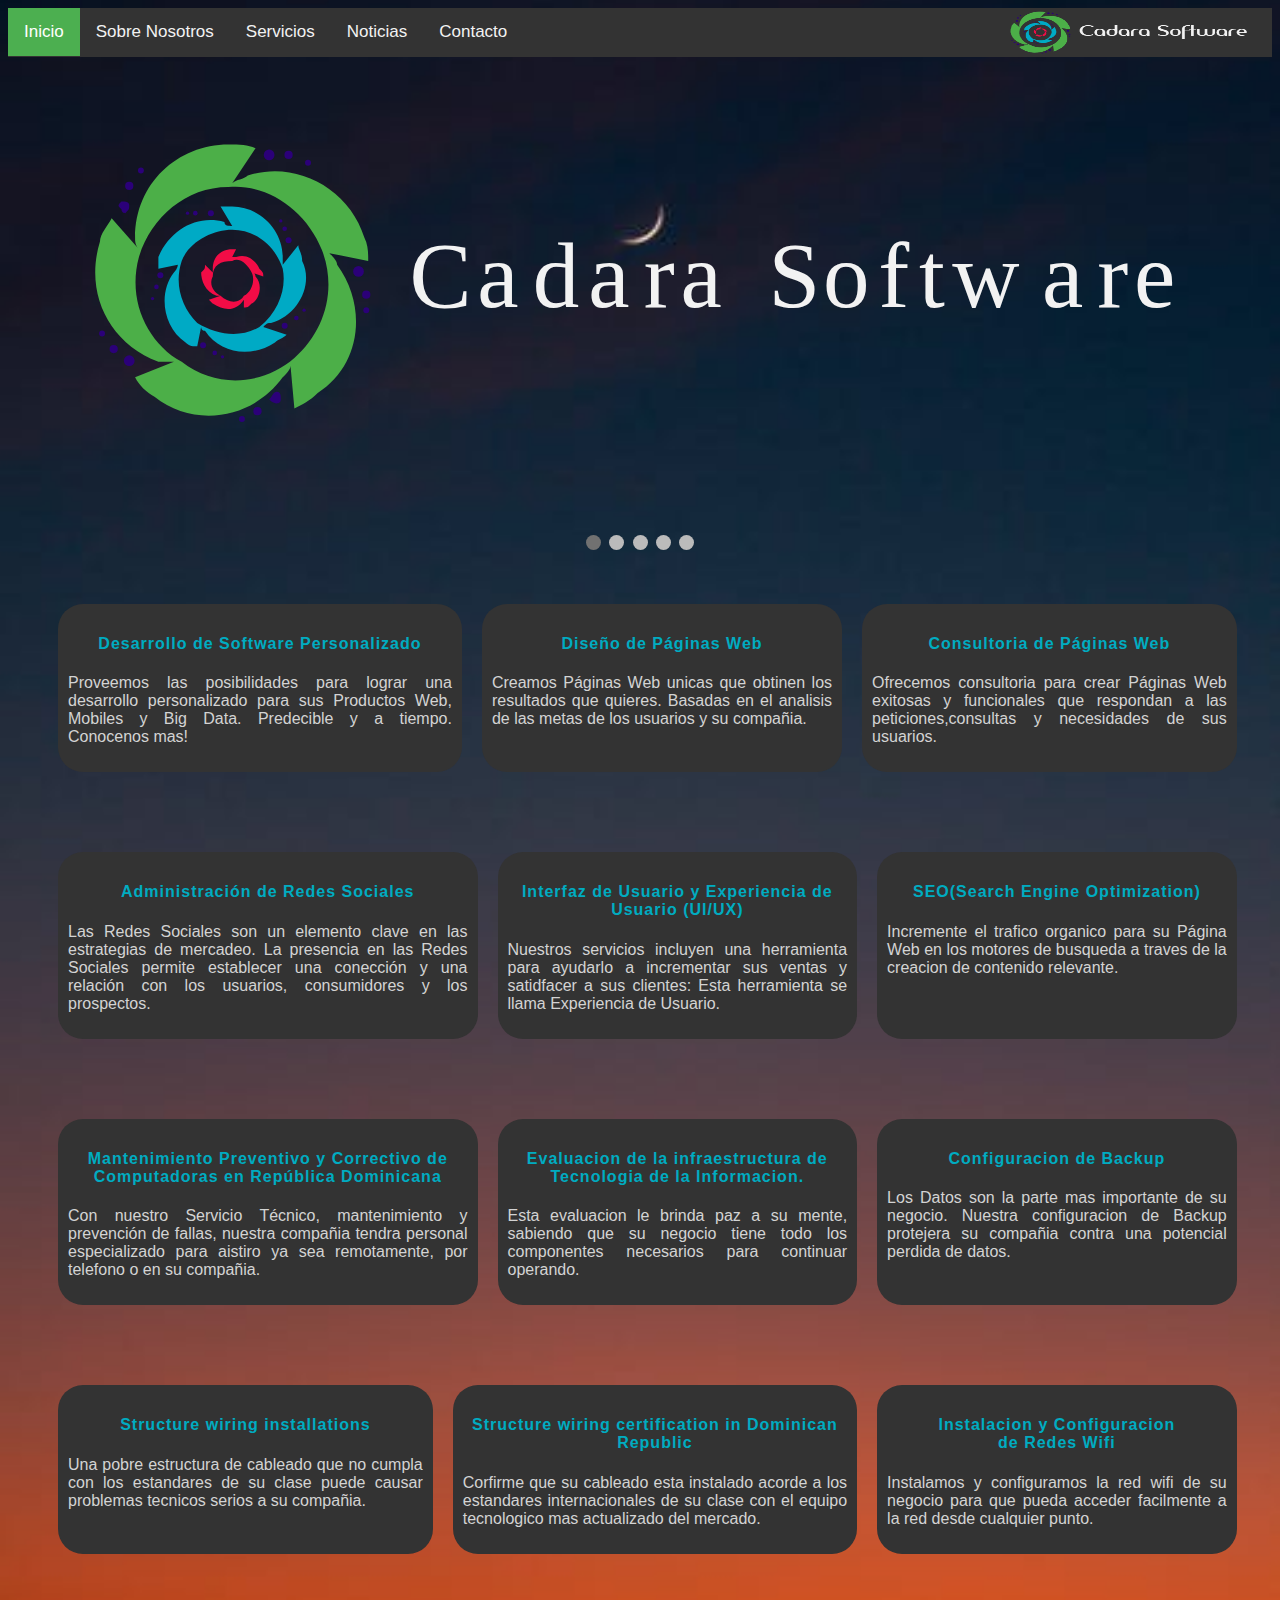
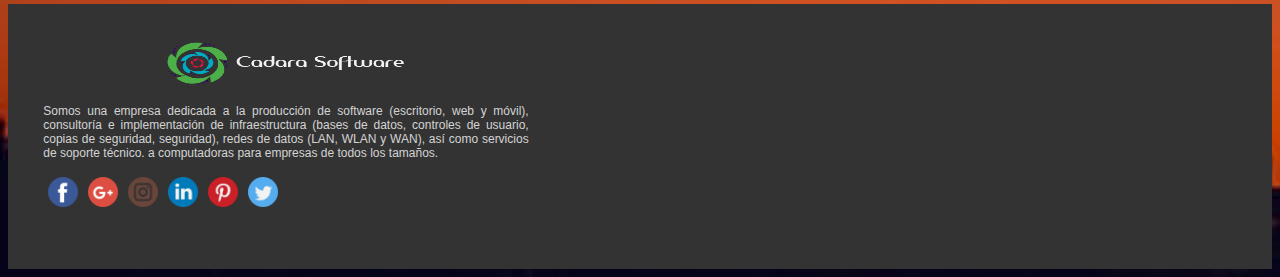
<file: index.html>
<!DOCTYPE html>
<html lang="en">
<head>
    <meta charset="UTF-8">
    <meta name="viewport" content="width=device-width, initial-scale=1.0">
    <meta http-equiv="X-UA-Compatible" content="ie=edge">
    <link rel="stylesheet" href="recursos/estilos.css">
    <script src="recursos/funciones.js"></script>
    <title>Inicio</title>
</head>
<body>

    <div class="navegacion-superior">
        <a href="index.html" class="activo">Inicio</a>
        <a href="nosotros.html">Sobre Nosotros</a>
        <a href="servicios.html">Servicios</a>
        <a href="noticias.html">Noticias</a>
        <a href="contacto.html">Contacto</a>
        <img id="logo-nav" src="recursos/imagenes/logo.png" alt="">
        </ul>
    </div>

    <!-- Slideshow container -->
    <div class="slideshow-container">

        <div class="mySlides fade">
            <img src="recursos/imagenes/logo.svg" style="width:100%">
        </div>
        
        <div class="mySlides fade">
            <img src="recursos/imagenes/banner2.jpeg" style="width:100%">
        </div>
        
        <div class="mySlides fade">
            <img src="recursos/imagenes/banner3.jpeg" style="width:100%">
        </div>

        <div class="mySlides fade">
            <img src="recursos/imagenes/banner4.jpeg" style="width:100%">
        </div>

        <div class="mySlides fade">
            <img src="recursos/imagenes/banner5.jpeg" style="width:100%">
        </div>
    
    </div>
    <br>
    
    <div style="text-align:center">
        <span class="dot"></span> 
        <span class="dot"></span> 
        <span class="dot"></span>
        <span class="dot"></span> 
        <span class="dot"></span>  
    </div>

    <script>
       showSlides();
    </script>


    <div class="contenido">
        <div>
            <h4>Desarrollo de Software Personalizado</h4>
            <p>Proveemos las posibilidades para lograr una desarrollo personalizado para sus
                Productos Web, Mobiles y Big Data. Predecible y a tiempo. Conocenos mas! </p>
        </div>
        <div>
            <h4>Diseño de Páginas Web</h4>
            <p>
                Creamos Páginas Web unicas que obtinen los resultados que quieres. Basadas en el 
                analisis de las metas de los usuarios y su compañia.
            </p>
        </div>
        <div>
            <h4>Consultoria de Páginas Web</h4>
            <p>
                Ofrecemos consultoria para crear Páginas Web exitosas y funcionales que respondan
                a las peticiones,consultas y necesidades de sus usuarios.
            </p>
        </div> 
    </div>

    <div class="contenido">
            <div>
                <h4>Administración de Redes Sociales</h4>
                <p>
                    Las Redes Sociales son un elemento clave en las estrategias de mercadeo.
                    La presencia en las Redes Sociales permite establecer una conección y una 
                    relación con los usuarios, consumidores y los prospectos.
                </p>
            </div>
            <div>
                <h4>Interfaz de Usuario y Experiencia de Usuario (UI/UX)</h4>
                <p>
                    Nuestros servicios incluyen una herramienta para ayudarlo a incrementar
                    sus ventas y satidfacer a sus clientes: Esta herramienta se llama Experiencia
                    de Usuario.
                </p>
            </div>
            <div>
                <h4>SEO(Search Engine Optimization)</h4>
                <p>
                    Incremente el trafico organico para su Página Web en los motores de busqueda
                    a traves de la creacion de contenido relevante.
                </p>
            </div> 
        </div>

        <div class="contenido">
            <div>
                <h4>Mantenimiento Preventivo y Correctivo de Computadoras en República Dominicana</h4>
                <p>
                    Con nuestro Servicio Técnico, mantenimiento y prevención de fallas, nuestra compañia
                    tendra personal especializado para aistiro ya sea remotamente, por telefono o en su compañia.
                </p>
            </div>
            <div>
                <h4>Evaluacion de la infraestructura de Tecnologia de la Informacion.</h4>
                <p>
                    Esta evaluacion le brinda paz a su mente, sabiendo que su negocio tiene todo los
                    componentes necesarios para continuar operando.
                </p>
            </div>
            <div>
                <h4>Configuracion de Backup</h4>
                <p>
                    Los Datos son la parte mas importante de su negocio. Nuestra configuracion de Backup
                    protejera su compañia contra una potencial perdida de datos.
                </p>
            </div> 
        </div>

        <div class="contenido">
            <div>
                <h4>Structure wiring installations</h4>
                <p>
                    Una pobre estructura de cableado que no cumpla con los estandares de su clase
                    puede causar problemas tecnicos serios a su compañia.
                </p>
            </div>
            <div>
                <h4>Structure wiring certification in Dominican Republic</h4>
                <p>
                    Corfirme que su cableado esta instalado acorde a los estandares internacionales
                    de su clase con el equipo tecnologico mas actualizado del mercado.
                </p>
            </div>
            <div>
                <h4>Instalacion y Configuracion <br> de Redes Wifi</h4>
                <p>
                    Instalamos y configuramos la red wifi de su negocio para que 
                    pueda acceder facilmente a la red desde cualquier punto.
                </p>
            </div> 
        </div>


    <div class="footer">
        <div class="informacion-footer">
            <a href="index.html"><img id="logo" src="recursos/imagenes/logo.png" alt=""></a>
            <p>
                Somos una empresa dedicada a la producción de software (escritorio, web y móvil), 
                consultoría e implementación de infraestructura (bases de datos, controles de usuario, 
                copias de seguridad, seguridad), redes de datos (LAN, WLAN y WAN), así como servicios 
                de soporte técnico. a computadoras para empresas de todos los tamaños.
            </p>
            <div class="iconos-flexibles">    
                <a href="https://www.facebook.com"><img src="recursos/imagenes/facebook.png"></a>
                <a href="https://mail.google.com"><img src="recursos/imagenes/google-plus.png" alt=""></a>
                <a href="https://www.instagram.com"><img src="recursos/imagenes/instagram.png" alt=""></a>
                <a href="https://www.linkedin.com"><img src="recursos/imagenes/linkedin.png" alt=""></a>
                <a href="https://www.pinteres.com"><img src="recursos/imagenes/pinterest.png" alt=""></a>
                <a href="https://www.twitter.com"><img src="recursos/imagenes/gorjeo.png" alt=""></a>
            </div>
        </div>
        <div class="mapa-footer">
                <iframe id="mapa-contacto" src="https://www.google.com/maps/embed?pb=!1m14!1m12!1m3!1d15137.464586369762!2d-69.65720315!3d18.4670669!2m3!1f0!2f0!3f0!3m2!1i1024!2i768!4f13.1!5e0!3m2!1sen!2sdo!4v1569340101742!5m2!1sen!2sdo" frameborder="0" style="border:0;" allowfullscreen=""></iframe>
        </div>
    </div>
            
</body>
</html>
</file>
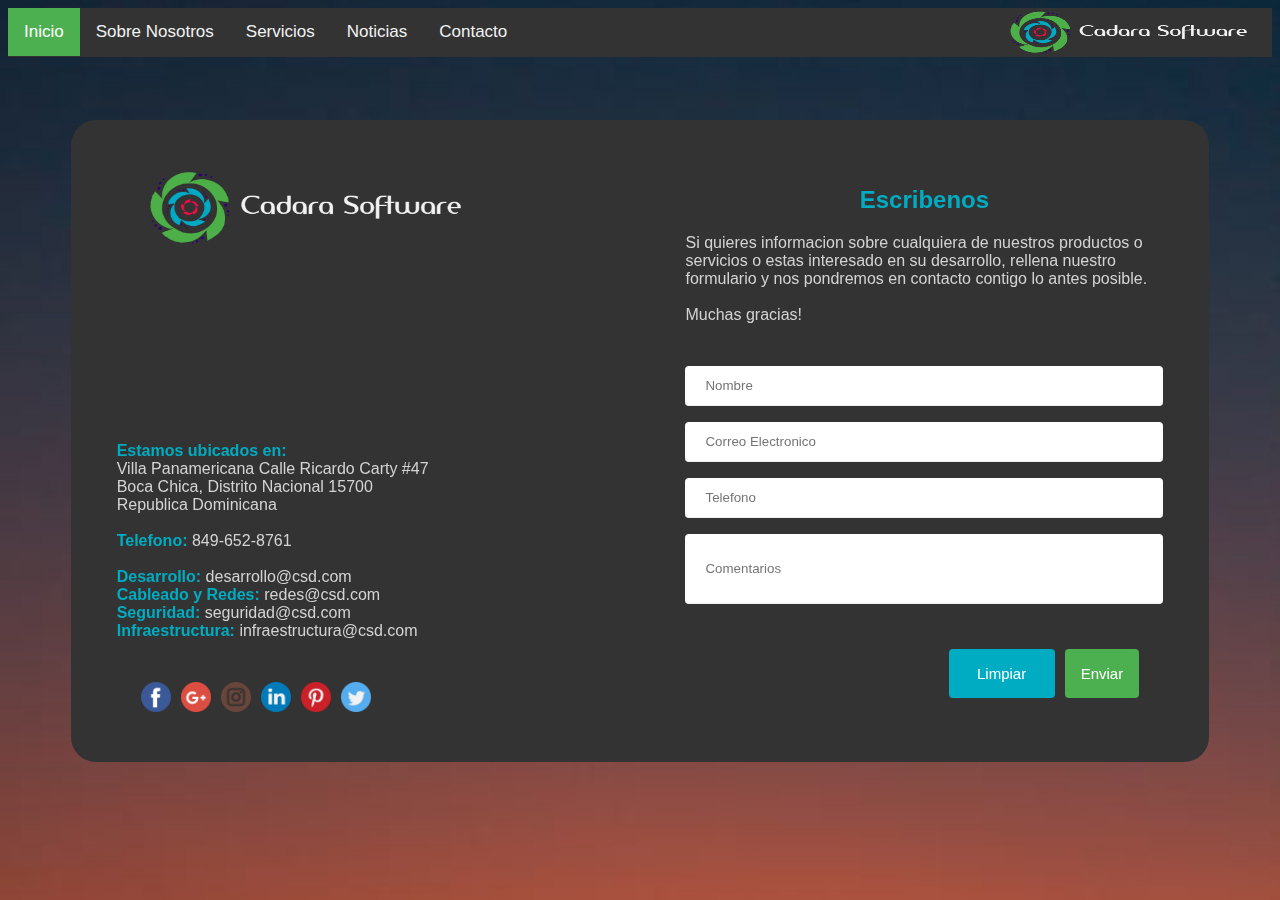
<file: contacto.html>
<!DOCTYPE html>
<html lang="en">
<head>
    <meta charset="UTF-8">
    <meta name="viewport" content="width=device-width, initial-scale=1.0">
    <meta http-equiv="X-UA-Compatible" content="ie=edge">
    <link rel="stylesheet" href="recursos/estilos.css">
    <script src="recursos/funciones.js"></script>
    <title>Inicio</title>
</head>
<body>

    <div class="navegacion-superior">
        <a href="index.html" class="activo">Inicio</a>
        <a href="nosotros.html">Sobre Nosotros</a>
        <a href="servicios.html">Servicios</a>
        <a href="noticias.html">Noticias</a>
        <a href="contacto.html">Contacto</a>
        <img id="logo-nav" src="recursos/imagenes/logo.png" alt="">
        </ul>
    </div>



    <div class="informacion-contacto">

        <div class="informacion">
                <a href="index.html"><img id="logo-informacion" src="recursos/imagenes/logo.png" alt=""></a><br><br>
            <iframe id="mapa-contacto" src="https://www.google.com/maps/embed?pb=!1m14!1m12!1m3!1d15137.464586369762!2d-69.65720315!3d18.4670669!2m3!1f0!2f0!3f0!3m2!1i1024!2i768!4f13.1!5e0!3m2!1sen!2sdo!4v1569340101742!5m2!1sen!2sdo" frameborder="0" style="border:0;" allowfullscreen=""></iframe>
            <p>
                <b>Estamos ubicados en:</b><br> 
                Villa Panamericana Calle Ricardo Carty #47 <br>
                Boca Chica, Distrito Nacional 15700 <br>
                Republica Dominicana
                <br><br>
                <b>Telefono:</b> 849-652-8761 <br>
                <br>
                <b>Desarrollo:</b> desarrollo@csd.com <br>
                <b>Cableado y Redes:</b> redes@csd.com <br>
                <b>Seguridad:</b> seguridad@csd.com <br>
                <b>Infraestructura:</b> infraestructura@csd.com <br>
                <br>
            </p>

            <div class="iconos-flexibles">    
                <a href="https://www.facebook.com"><img src="recursos/imagenes/facebook.png"></a>
                <a href="https://mail.google.com"><img src="recursos/imagenes/google-plus.png" alt=""></a>
                <a href="https://www.instagram.com"><img src="recursos/imagenes/instagram.png" alt=""></a>
                <a href="https://www.linkedin.com"><img src="recursos/imagenes/linkedin.png" alt=""></a>
                <a href="https://www.pinteres.com"><img src="recursos/imagenes/pinterest.png" alt=""></a>
                <a href="https://www.twitter.com"><img src="recursos/imagenes/gorjeo.png" alt=""></a>
            </div>

        </div>

        <div class="formulario-contacto">
            
            <h2>Escribenos</h2>
                <p>
                    Si quieres informacion sobre cualquiera de nuestros productos
                    o servicios o estas interesado en su desarrollo, rellena nuestro
                    formulario y nos pondremos en contacto contigo lo antes posible.
                    <br><br>
                    Muchas gracias! <br>
                    <br>

                </p>


                <form action="" onsubmit="return validarFormulario()">

                <input type="text" placeholder="Nombre" required><br>
                <input type="email" placeholder="Correo Electronico">
                <input type="text" placeholder="Telefono"><br>
                <input id="cometarios" type="text" placeholder="Comentarios">

                <br><br>

                <div class="botones">
                    <input type="reset" value="Limpiar">
                    <input type="submit" value="Enviar">
                </div>

                

            </form>
            
        </div>

    </div>

    


    
            
</body>
</html>
</file>
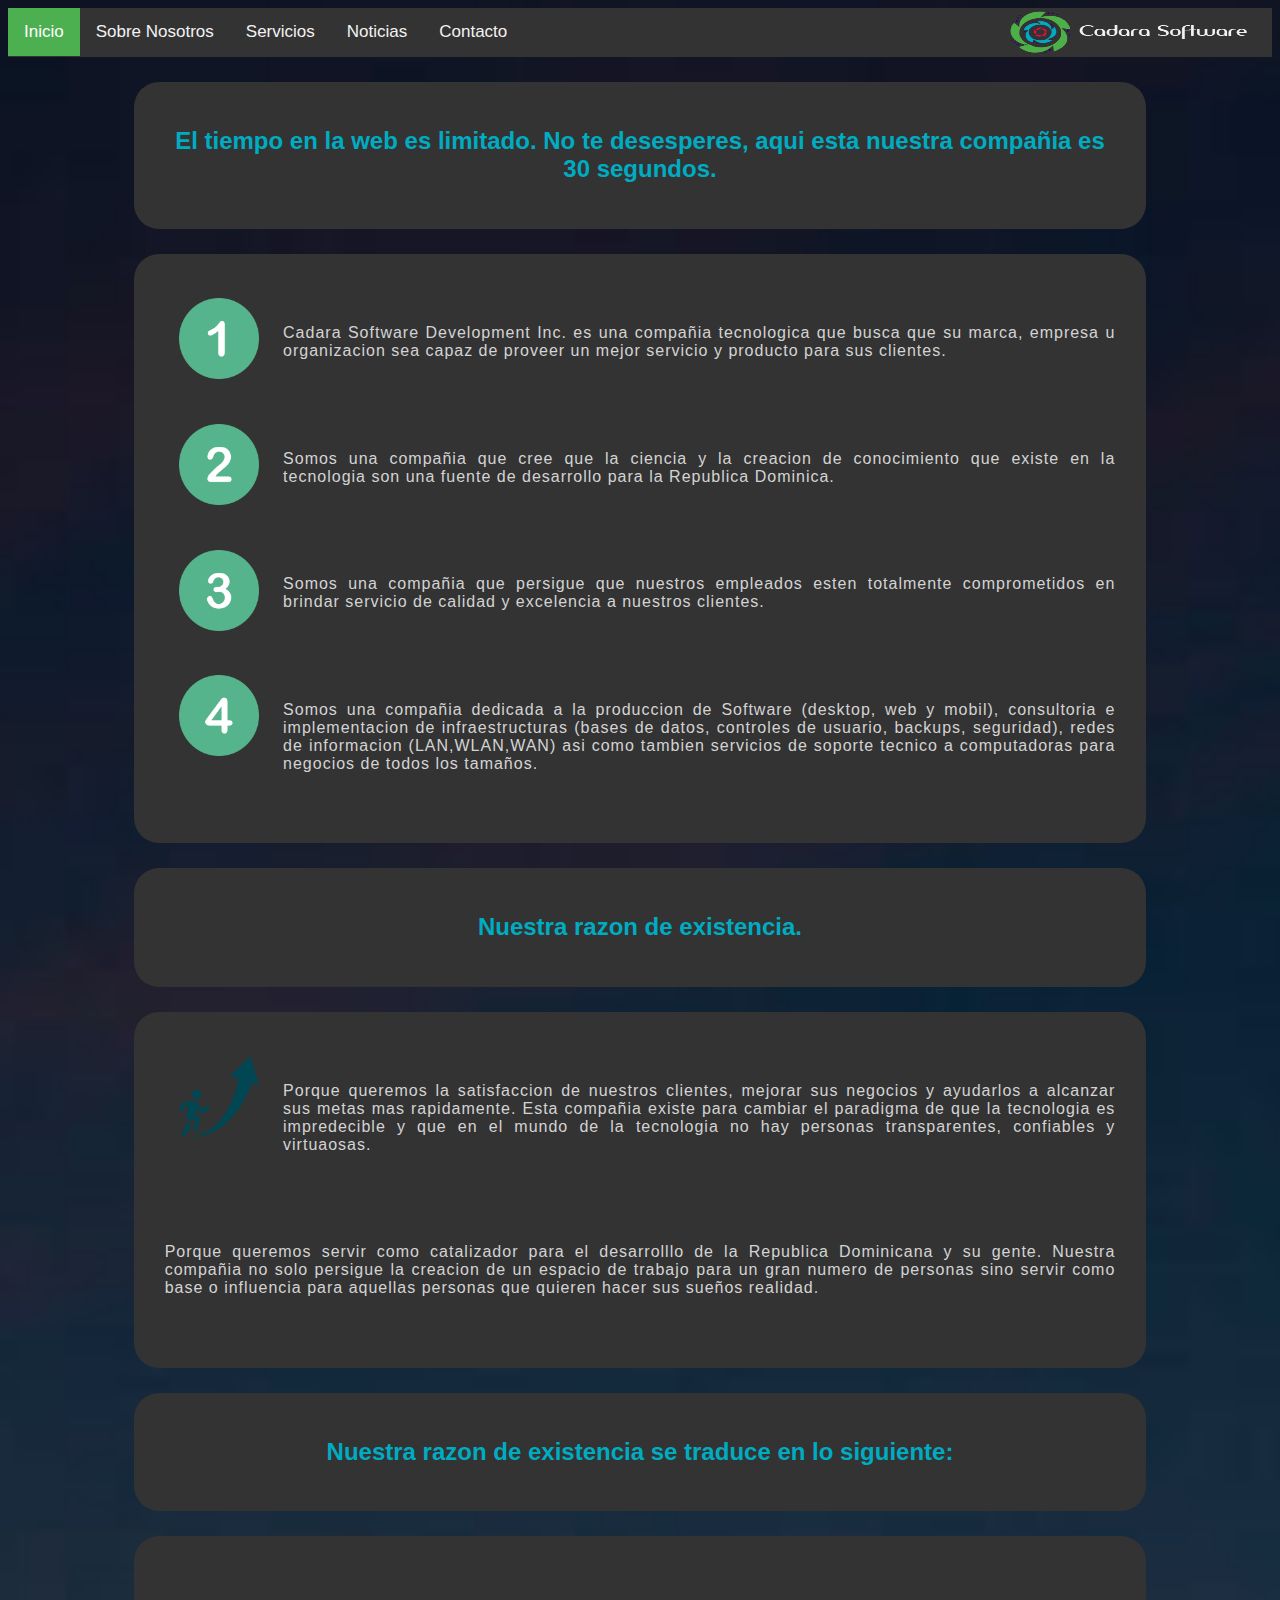
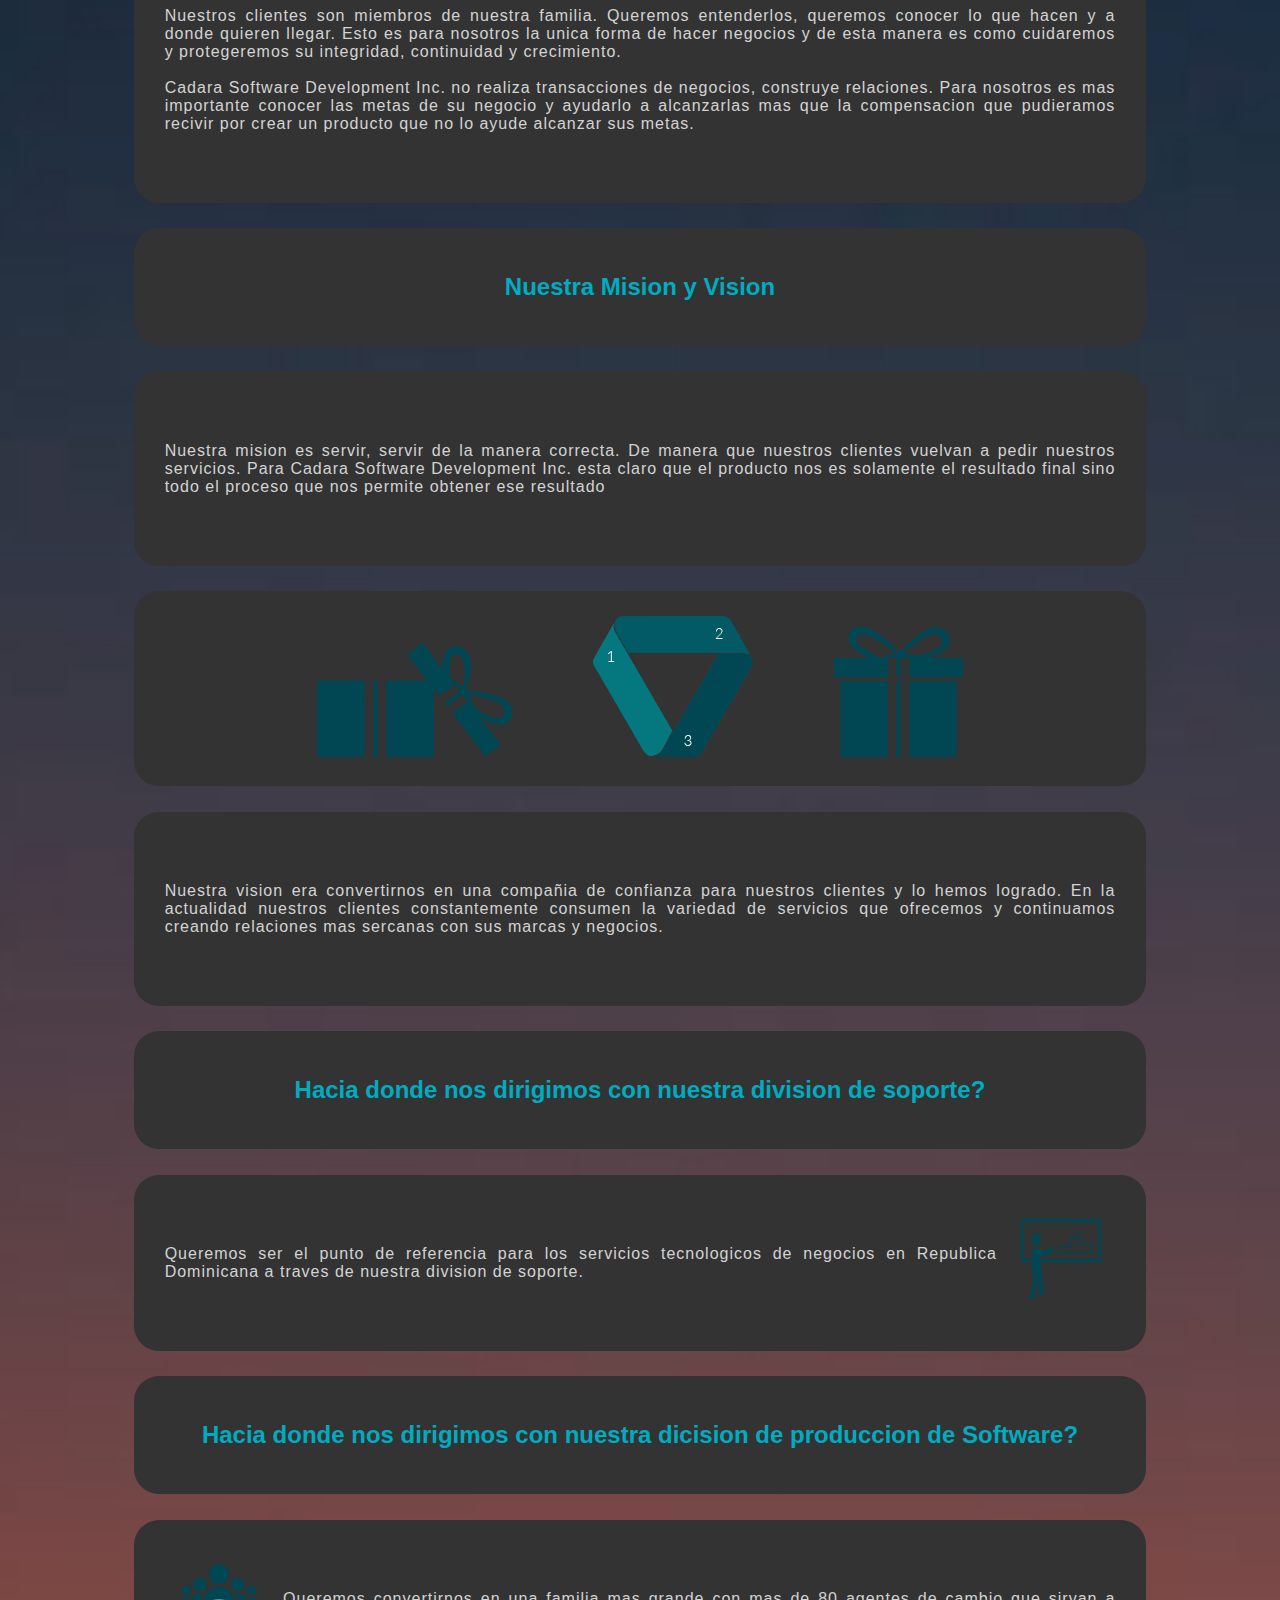
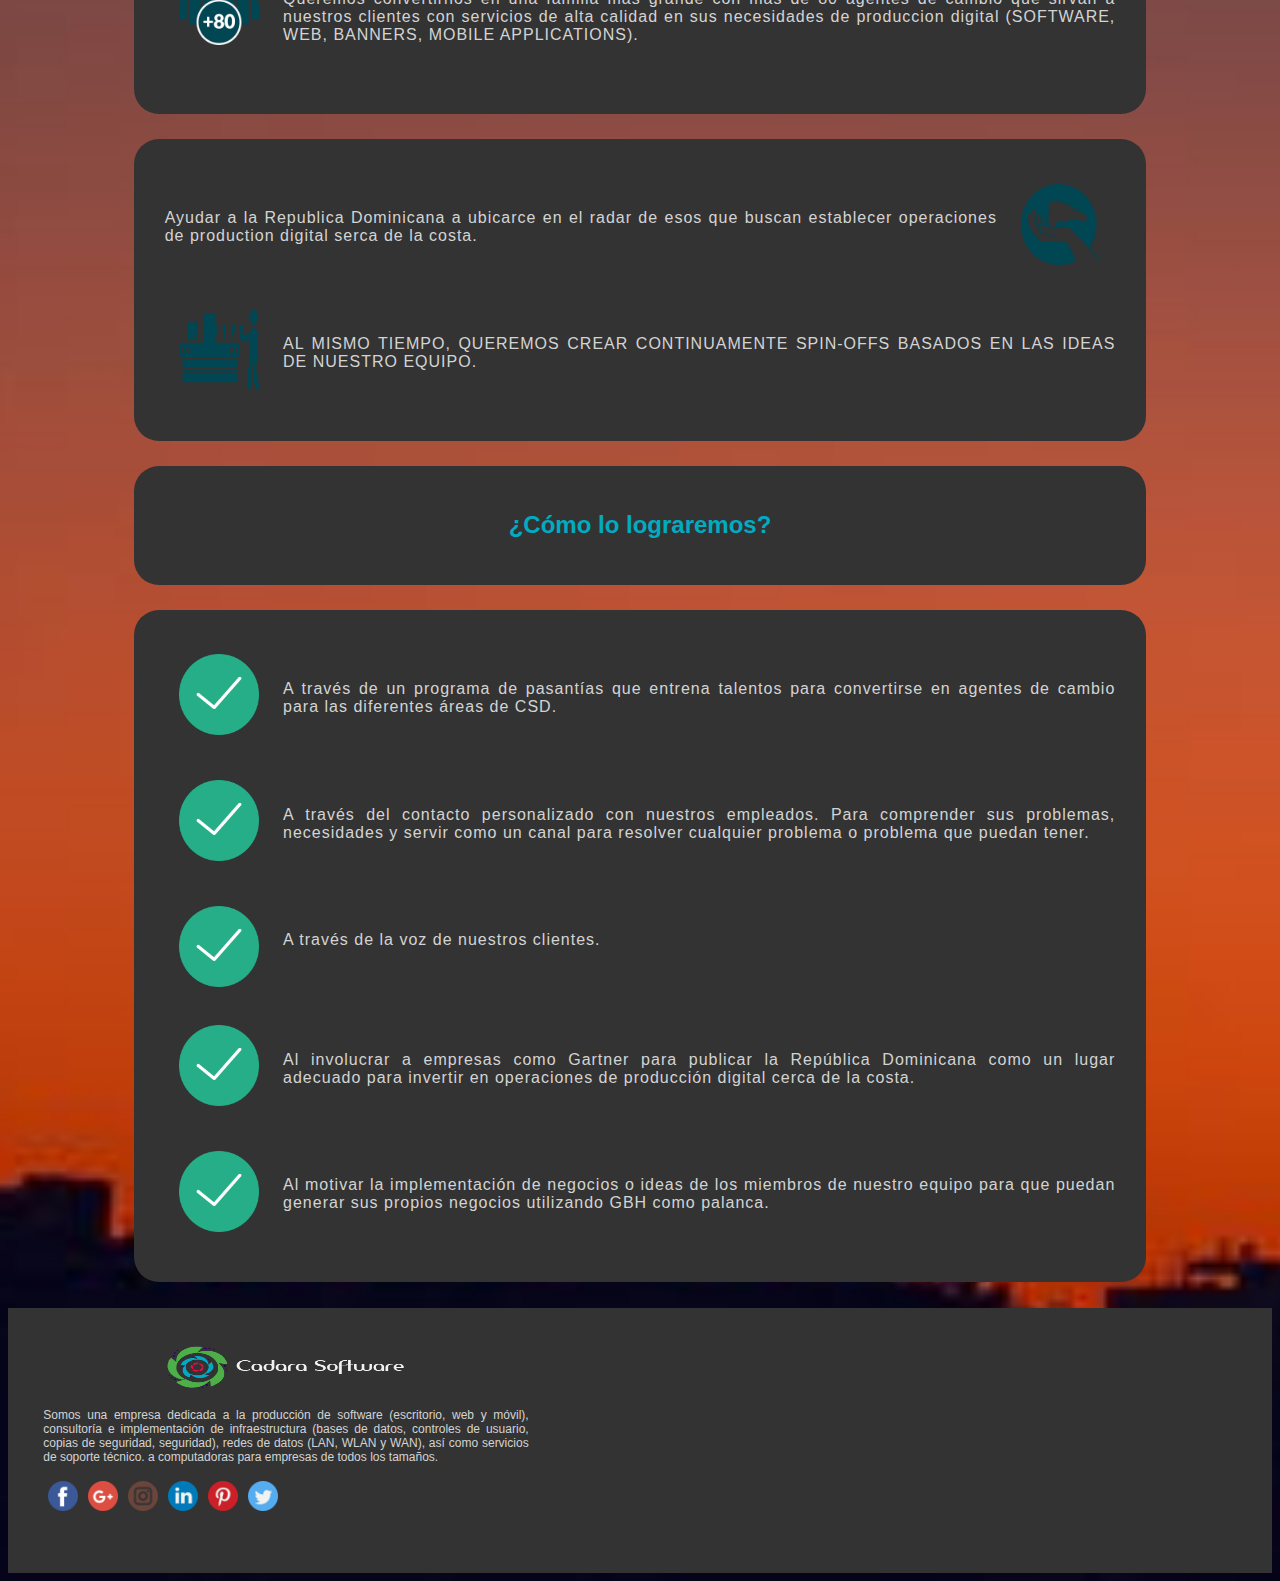
<file: nosotros.html>
<!DOCTYPE html>
<html lang="en">
<head>
    <meta charset="UTF-8">
    <meta name="viewport" content="width=device-width, initial-scale=1.0">
    <meta http-equiv="X-UA-Compatible" content="ie=edge">
    <link rel="stylesheet" href="recursos/estilos.css">
    <script src="recursos/funciones.js"></script>
    <title>Inicio</title>
</head>
<body>

    <div class="navegacion-superior">
        <a href="index.html" class="activo">Inicio</a>
        <a href="nosotros.html">Sobre Nosotros</a>
        <a href="servicios.html">Servicios</a>
        <a href="noticias.html">Noticias</a>
        <a href="contacto.html">Contacto</a>
        <img id="logo-nav" src="recursos/imagenes/logo.png" alt="">
        </ul>
    </div>
    




    <div class="informacion-nosotros">

        <h2>
            El tiempo en la web es limitado. No te desesperes,
            aqui esta nuestra compañia es 30 segundos.
        </h2>

    </div>

    <div class="informacion-nosotros">

        <div>
            <img src="recursos/imagenes/uno.png" alt="">
            <p>
                Cadara Software Development Inc. es una compañia tecnologica que busca
                que su marca, empresa u organizacion sea capaz de proveer un mejor servicio y
                producto para sus clientes.
            </p>
        </div>  

        <div>
            <img src="recursos/imagenes/dos.png" alt="">
            <p>
                Somos una compañia que cree que la ciencia y la creacion de conocimiento
                que existe en la tecnologia son una fuente de desarrollo para la Republica Dominica.
            </p>
        </div>

        <div>
            <img src="recursos/imagenes/tres.png" alt="">
            <p>
                Somos una compañia que persigue que nuestros empleados esten totalmente
                comprometidos en brindar servicio de calidad y excelencia a nuestros clientes.
            </p>
        </div>


        <div>
            <img src="recursos/imagenes/cuatro.png" alt="">
            <p>
                Somos una compañia dedicada a la produccion de Software (desktop, web y mobil),
                consultoria e implementacion de infraestructuras (bases de datos, controles de usuario,
                backups, seguridad), redes de informacion (LAN,WLAN,WAN) asi como tambien servicios de
                soporte tecnico a computadoras para negocios de todos los tamaños.
            </p>
        </div>

    </div>

    <div class="informacion-nosotros">
        <h2>Nuestra razon de existencia.</h2>
    </div>

    <div class="informacion-nosotros">

        <div>
            <img src="recursos/imagenes/hombre_subiendo.png" alt="">
            <p>
                Porque queremos la satisfaccion de nuestros clientes, mejorar sus negocios y
                ayudarlos a alcanzar sus metas mas rapidamente. Esta compañia existe para cambiar
                el paradigma de que la tecnologia es impredecible y que en el mundo de la tecnologia
                no hay personas transparentes, confiables y virtuaosas.
            </p>
        </div>

        <div>
            <p>
                Porque queremos servir como catalizador para el desarrolllo de la Republica Dominicana
                y su gente. Nuestra compañia no solo persigue la creacion de un espacio de trabajo para
                un gran numero de personas sino servir como base o influencia para aquellas personas que
                quieren hacer sus sueños realidad.
            </p>
        </div>

    </div>

    <div class="informacion-nosotros">

        <h2>Nuestra razon de existencia se traduce en lo siguiente:</h2>

    </div>

    <div class="informacion-nosotros">

        <div>
            <p>
                Nuestros clientes son miembros de nuestra familia. Queremos entenderlos,
                queremos conocer lo que hacen y a donde quieren llegar. Esto es para nosotros
                la unica forma de hacer negocios y de esta manera es como cuidaremos y protegeremos
                su integridad, continuidad y crecimiento.

                <br><br>

                Cadara Software Development Inc. no realiza transacciones de negocios,
                construye relaciones. Para nosotros es mas importante conocer las metas de su negocio
                y ayudarlo a alcanzarlas mas que la compensacion que pudieramos recivir por crear
                un producto que no lo ayude alcanzar sus metas.
            </p>
        </div>

    </div>

    <div class="informacion-nosotros">
        <h2>Nuestra Mision y Vision</h2>
    </div>

    <div class="informacion-nosotros">

        <div>

            <p>
                Nuestra mision es servir, servir de la manera correcta. De manera que nuestros clientes
                vuelvan a pedir nuestros servicios. Para Cadara Software Development Inc. esta claro que
                el producto nos es solamente el resultado final sino todo el proceso que nos permite
                obtener ese resultado
            </p>

        </div>

    </div>

    <div class="imagenes-flexibles">
        <img src="recursos/imagenes/product.png" alt=""> 
        <img src="recursos/imagenes/process.png" alt=""> 
        <img src="recursos/imagenes/product2.png" alt="">
    </div>

    <div class="informacion-nosotros">
        <div>
            <p>
                Nuestra vision era convertirnos en una compañia de confianza para nuestros clientes
                y lo hemos logrado. En la actualidad nuestros clientes constantemente consumen la variedad
                de servicios que ofrecemos y continuamos creando relaciones mas sercanas con sus marcas y negocios.
            </p>
        </div>
    </div>

    <div class="informacion-nosotros">
        <h2>Hacia donde nos dirigimos con nuestra division de soporte?</h2>
    </div>

    <div class="informacion-nosotros">
        <div>
            <p>
                Queremos ser el punto de referencia para los servicios tecnologicos de negocios
                en Republica Dominicana a traves de nuestra division de soporte.
            </p>
            <img src="recursos/imagenes/hombre_pizarra.png" alt="">
        </div>
    </div>

    <div class="informacion-nosotros">
        <h2>Hacia donde nos dirigimos con nuestra dicision de produccion de Software?</h2>
    </div>

    <div class="informacion-nosotros">
        <div>
            <img src="recursos/imagenes/gente_80.png" alt="">
            <p>
                Queremos convertirnos en una familia mas grande con mas de 80 agentes de cambio
                que sirvan a nuestros clientes con servicios de alta calidad en sus necesidades
                de produccion digital (SOFTWARE, WEB, BANNERS, MOBILE APPLICATIONS). 
            </p>
        </div>
    </div>

    <div class="informacion-nosotros">
        <div>
            <p>
                Ayudar a la Republica Dominicana a ubicarce en el radar de esos que buscan
                establecer operaciones de production digital serca de la costa.
            </p>
            <img src="recursos/imagenes/mapa_rd_mano.png" alt="">
        </div>
        <div>
            <img src="recursos/imagenes/mesa_ideas.png" alt="">
            <p>
                AL MISMO TIEMPO, QUEREMOS CREAR CONTINUAMENTE SPIN-OFFS BASADOS ​​EN LAS IDEAS DE NUESTRO EQUIPO.
            </p>
        </div>
    </div>

    <div class="informacion-nosotros">
        <h2>¿Cómo lo lograremos?</h2>
    </div>

    <div class="informacion-nosotros">

        <div>
            <img src="recursos/imagenes/success.png" alt="">
            <p>
                A través de un programa de pasantías que entrena talentos para convertirse en agentes de cambio para las diferentes áreas de CSD.
            </p>
        </div>
        <div>
                <img src="recursos/imagenes/success.png" alt="">
            <p>
                A través del contacto personalizado con nuestros empleados. Para comprender sus problemas, necesidades y servir como un canal para resolver cualquier problema o problema que puedan tener.
            </p>
        </div>
        <div>
            <img src="recursos/imagenes/success.png" alt="">
            <p>
                A través de la voz de nuestros clientes.
            </p>
        </div>
        <div>
                <img src="recursos/imagenes/success.png" alt="">
            <p>
                Al involucrar a empresas como Gartner para publicar la República Dominicana como un lugar 
                adecuado para invertir en operaciones de producción digital cerca de la costa.
            </p>
        </div>
        <div>
                <img src="recursos/imagenes/success.png" alt="">
            <p>
                Al motivar la implementación de negocios o ideas de los miembros de nuestro equipo 
                para que puedan generar sus propios negocios utilizando GBH como palanca.
            </p>
        </div>
        

    </div>
    
    <div class="footer">
        <div class="informacion-footer">
            <a href="index.html"><img id="logo" src="recursos/imagenes/logo.png" alt=""></a>
            <p>
                Somos una empresa dedicada a la producción de software (escritorio, web y móvil), 
                consultoría e implementación de infraestructura (bases de datos, controles de usuario, 
                copias de seguridad, seguridad), redes de datos (LAN, WLAN y WAN), así como servicios 
                de soporte técnico. a computadoras para empresas de todos los tamaños.
            </p>
            <div class="iconos-flexibles">    
                <a href="https://www.facebook.com"><img src="recursos/imagenes/facebook.png"></a>
                <a href="https://mail.google.com"><img src="recursos/imagenes/google-plus.png" alt=""></a>
                <a href="https://www.instagram.com"><img src="recursos/imagenes/instagram.png" alt=""></a>
                <a href="https://www.linkedin.com"><img src="recursos/imagenes/linkedin.png" alt=""></a>
                <a href="https://www.pinteres.com"><img src="recursos/imagenes/pinterest.png" alt=""></a>
                <a href="https://www.twitter.com"><img src="recursos/imagenes/gorjeo.png" alt=""></a>
            </div>
        </div>
        <div class="mapa-footer">
                <iframe id="mapa-contacto" src="https://www.google.com/maps/embed?pb=!1m14!1m12!1m3!1d15137.464586369762!2d-69.65720315!3d18.4670669!2m3!1f0!2f0!3f0!3m2!1i1024!2i768!4f13.1!5e0!3m2!1sen!2sdo!4v1569340101742!5m2!1sen!2sdo" frameborder="0" style="border:0;" allowfullscreen=""></iframe>
        </div>
    </div>
    
            
</body>
</html>
</file>
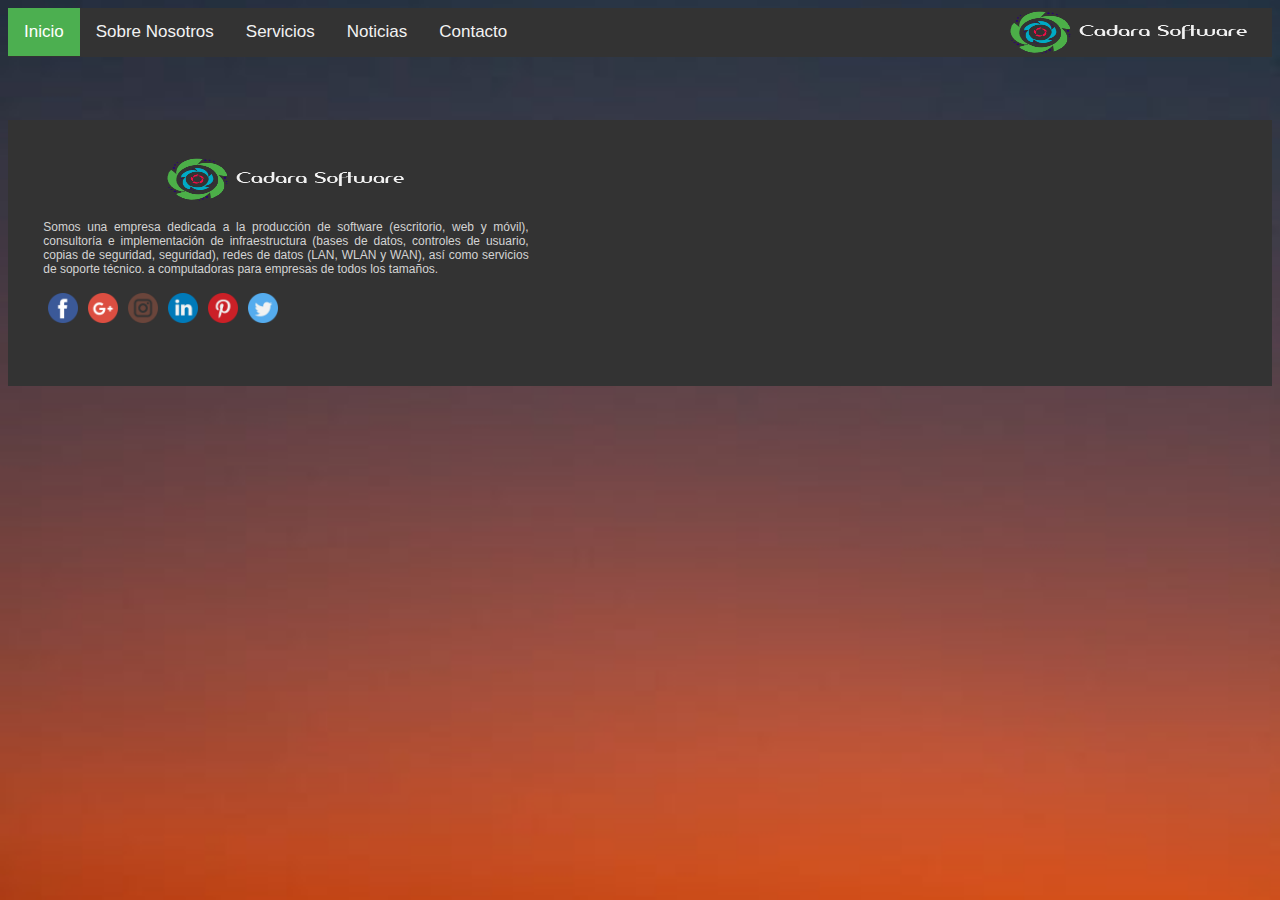
<file: noticias.html>
<!DOCTYPE html>
<html lang="en">
<head>
    <meta charset="UTF-8">
    <meta name="viewport" content="width=device-width, initial-scale=1.0">
    <meta http-equiv="X-UA-Compatible" content="ie=edge">
    <link rel="stylesheet" href="recursos/estilos.css">
    <script src="recursos/funciones.js"></script>
    <title>Inicio</title>
</head>
<body>

    <div class="navegacion-superior">
        <a href="index.html" class="activo">Inicio</a>
        <a href="nosotros.html">Sobre Nosotros</a>
        <a href="servicios.html">Servicios</a>
        <a href="noticias.html">Noticias</a>
        <a href="contacto.html">Contacto</a>
        <img id="logo-nav" src="recursos/imagenes/logo.png" alt="">
        </ul>
    </div>

    
    <!-- start feedwind code --> 
    <div class="feed-noticias">
        <script type="text/javascript" src="https://feed.mikle.com/js/fw-loader.js" data-fw-param="117138/"></script> 
    </div>
    
    <!-- end feedwind code -->

    <div class="footer">
        <div class="informacion-footer">
            <a href="index.html"><img id="logo" src="recursos/imagenes/logo.png" alt=""></a>
            <p>
                Somos una empresa dedicada a la producción de software (escritorio, web y móvil), 
                consultoría e implementación de infraestructura (bases de datos, controles de usuario, 
                copias de seguridad, seguridad), redes de datos (LAN, WLAN y WAN), así como servicios 
                de soporte técnico. a computadoras para empresas de todos los tamaños.
            </p>
            <div class="iconos-flexibles">    
                <a href="https://www.facebook.com"><img src="recursos/imagenes/facebook.png"></a>
                <a href="https://mail.google.com"><img src="recursos/imagenes/google-plus.png" alt=""></a>
                <a href="https://www.instagram.com"><img src="recursos/imagenes/instagram.png" alt=""></a>
                <a href="https://www.linkedin.com"><img src="recursos/imagenes/linkedin.png" alt=""></a>
                <a href="https://www.pinteres.com"><img src="recursos/imagenes/pinterest.png" alt=""></a>
                <a href="https://www.twitter.com"><img src="recursos/imagenes/gorjeo.png" alt=""></a>
            </div>
        </div>
        <div class="mapa-footer">
                <iframe id="mapa-contacto" src="https://www.google.com/maps/embed?pb=!1m14!1m12!1m3!1d15137.464586369762!2d-69.65720315!3d18.4670669!2m3!1f0!2f0!3f0!3m2!1i1024!2i768!4f13.1!5e0!3m2!1sen!2sdo!4v1569340101742!5m2!1sen!2sdo" frameborder="0" style="border:0;" allowfullscreen=""></iframe>
        </div>
    </div>
            
</body>
</html>
</file>
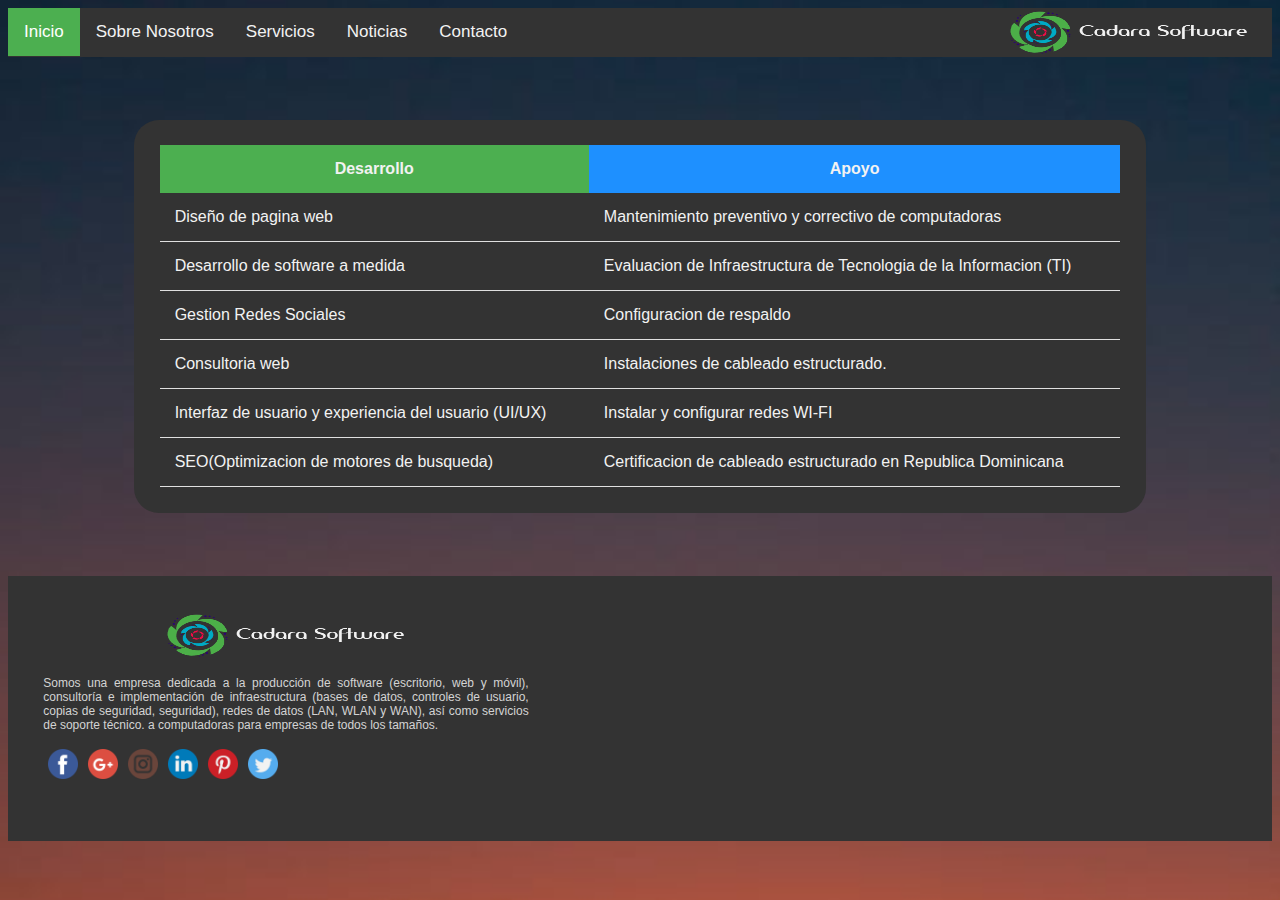
<file: servicios.html>
<!DOCTYPE html>
<html lang="en">
<head>
    <meta charset="UTF-8">
    <meta name="viewport" content="width=device-width, initial-scale=1.0">
    <meta http-equiv="X-UA-Compatible" content="ie=edge">
    <link rel="stylesheet" href="recursos/estilos.css">
    <script src="recursos/funciones.js"></script>
    <title>Inicio</title>
</head>
<body>

    
    <div class="navegacion-superior">
        <a href="index.html" class="activo">Inicio</a>
        <a href="nosotros.html">Sobre Nosotros</a>
        <a href="servicios.html">Servicios</a>
        <a href="noticias.html">Noticias</a>
        <a href="contacto.html">Contacto</a>
        <img id="logo-nav" src="recursos/imagenes/logo.png" alt="">
        </ul>
    </div>

<div class="informacion-servicios">

    <table>

        <tr>
            <th id="th1">Desarrollo</th>
            <th id="th2">Apoyo</th>
        </tr>
        <tr>
            <td>Diseño de pagina web</td>
            <td>Mantenimiento preventivo y correctivo de computadoras</td>
        </tr>
        <tr>
            <td>Desarrollo de software a medida</td>
            <td>Evaluacion de Infraestructura de Tecnologia de la Informacion (TI)</td>
        </tr>
        <tr>
            <td>Gestion Redes Sociales</td>
            <td>Configuracion de respaldo</td>
        </tr>
        <tr>
            <td>Consultoria web</td>
            <td>Instalaciones de cableado estructurado.</td>
        </tr>
        <tr>
            <td>Interfaz de usuario y experiencia del usuario (UI/UX)</td>
            <td>Instalar y configurar redes WI-FI</td>
        </tr>
        <tr>
            <td>SEO(Optimizacion de motores de busqueda)</td>
            <td>Certificacion de cableado estructurado en Republica Dominicana</td>
        </tr>

    </table>

</div>
    
    <div class="footer">
        <div class="informacion-footer">
            <a href="index.html"><img id="logo" src="recursos/imagenes/logo.png" alt=""></a>
            <p>
                Somos una empresa dedicada a la producción de software (escritorio, web y móvil), 
                consultoría e implementación de infraestructura (bases de datos, controles de usuario, 
                copias de seguridad, seguridad), redes de datos (LAN, WLAN y WAN), así como servicios 
                de soporte técnico. a computadoras para empresas de todos los tamaños.
            </p>
            <div class="iconos-flexibles">    
                <a href="https://www.facebook.com"><img src="recursos/imagenes/facebook.png"></a>
                <a href="https://mail.google.com"><img src="recursos/imagenes/google-plus.png" alt=""></a>
                <a href="https://www.instagram.com"><img src="recursos/imagenes/instagram.png" alt=""></a>
                <a href="https://www.linkedin.com"><img src="recursos/imagenes/linkedin.png" alt=""></a>
                <a href="https://www.pinteres.com"><img src="recursos/imagenes/pinterest.png" alt=""></a>
                <a href="https://www.twitter.com"><img src="recursos/imagenes/gorjeo.png" alt=""></a>
            </div>
        </div>
        <div class="mapa-footer">
                <iframe id="mapa-contacto" src="https://www.google.com/maps/embed?pb=!1m14!1m12!1m3!1d15137.464586369762!2d-69.65720315!3d18.4670669!2m3!1f0!2f0!3f0!3m2!1i1024!2i768!4f13.1!5e0!3m2!1sen!2sdo!4v1569340101742!5m2!1sen!2sdo" frameborder="0" style="border:0;" allowfullscreen=""></iframe>
        </div>
    </div>
            
</body>
</html>
</file>
<file: recursos/estilos.css>
body{
    background: url(imagenes/fondo.jpeg);
    height: 100%;
    background-position: center;
    background-repeat: no-repeat;
    background-size: cover;
    font-family: Verdana, Geneva, sans-serif;
    color: lightgrey;
}

h2{
  color: #00acc1;
  text-align: center;
}

.navegacion-superior{
    background-color: #333;
    overflow: hidden;
}

.navegacion-superior a{
    float: left;
    color: #f2f2f2;
    text-align: center;
    padding: 14px 16px;
    text-decoration: none;
    font-size: 17px;
}

.navegacion-superior a:hover{
    background-color: #ddd;
    color: black;
}

.navegacion-superior a.activo{
    background-color: #4caf50;
    color: white;
}

/* contenedor de imagenes */

* {box-sizing:border-box}

/* Slideshow container */
.slideshow-container {
  max-width: 95%;
  position: relative;
  margin: 5%;
}

/* Hide the images by default */
.mySlides {
  display: none;
  width: 100%;
  height: 100%;
}

/* Next & previous buttons */
.prev, .next {
  cursor: pointer;
  position: absolute;
  top: 50%;
  width: auto;
  margin-top: -22px;
  padding: 16px;
  color: white;
  font-weight: bold;
  font-size: 18px;
  transition: 0.6s ease;
  border-radius: 0 3px 3px 0;
  user-select: none;
}

/* Position the "next button" to the right */
.next {
  right: 0;
  border-radius: 3px 0 0 3px;
}

/* On hover, add a black background color with a little bit see-through */
.prev:hover, .next:hover {
  background-color: rgba(0,0,0,0.8);
}

/* Caption text */
.text {
  color: #f2f2f2;
  font-size: 15px;
  padding: 8px 12px;
  position: absolute;
  bottom: 8px;
  width: 100%;
  text-align: center;
}

/* Number text (1/3 etc) */
.numbertext {
  color: #f2f2f2;
  font-size: 12px;
  padding: 8px 12px;
  position: absolute;
  top: 0;
}

/* The dots/bullets/indicators */
.dot {
  cursor: pointer;
  height: 15px;
  width: 15px;
  margin: 0 2px;
  background-color: #bbb;
  border-radius: 50%;
  display: inline-block;
  transition: background-color 0.6s ease;
}

.active, .dot:hover {
  background-color: #717171;
}

/* Fading animation */
.fade {
  -webkit-animation-name: fade;
  -webkit-animation-duration: 1.5s;
  animation-name: fade;
  animation-duration: 1.5s;
}

@-webkit-keyframes fade {
  from {opacity: .4}
  to {opacity: 1}
}

@keyframes fade {
  from {opacity: .4}
  to {opacity: 1}
}

.footer {
  left: 0;
  bottom: 0;
  width: 100%;
  background-color: #333;
  padding: 2%;
  display: flex;
  text-align: left;
  }

.informacion-footer, .mapa-footer{
  margin: 2px;
}

.informacion-footer{
  width: 40%;
  text-align: center;
  display: inline;
  margin: 10px;
}

.informacion-footer p{
  text-align: justify;
  font-size: 12px;
}

.mapa-footer{
  width: 57%;
}

.mapa-footer iframe{
  width: -webkit-fill-available;
  height: 207px;
}

.contenido{
    width: 98%;
    background: transparent;
    padding: 20px;
    margin: 20px;
    display: flex;
}

.contenido div{
    min-width: 30%;
    text-align: left;
    background: #333;
    margin: 10px;
    padding: 10px;
    border-radius: 25px;
}

.contenido div h4{
    text-align: center;
    color: #00acc1;
    letter-spacing: 1px;
}

.contenido div p{
    text-align: justify;
}

.informacion-nosotros{
  background: #333;
  padding: 2%;
  margin: 2% 10%;
  max-width: 80%;
  border-radius: 25px;
}

.informacion-nosotros h1{
  color: #00acc1;
  text-align: center;
}

.informacion-nosotros div{
  letter-spacing: 1px;
  text-align: justify;
  display: flex;
}

.informacion-nosotros div img{
  width: 80px;
  height: 81px;
  margin: 2%;
}

.informacion-nosotros div p{
  padding: 3% 5px;
}

.imagenes-flexibles{
  background: #333;
  padding: 2%;
  margin: 2% 10%;
  max-width: 80%;
  text-align: center;
  border-radius: 25px;
}

.imagenes-flexibles img{
  margin: 0 4%;
}

.informacion-servicios{
  background: #333;
  padding: 2%;
  margin: 5% 10%;
  max-width: 80%;
  border-radius: 25px;
}

.informacion-servicios table{
  border-collapse: collapse;
  width: 100%;
}

.informacion-servicios th,td{
  padding: 15px;
  color: #f2f2f2;
  margin: 1px;
}

.informacion-servicios td{
  border-bottom: 1px solid #e0e0e0;
}

.informacion-servicios th{
  text-align: center;
}

#th1{
  background: #4caf50;
}

#th2{
  background: dodgerblue;
}

.feed-noticias{
  margin: 5%;
}

.informacion-contacto{
  display: flex;
  background: #333;
  margin: 5%;
  border-radius: 25px;
  height: fit-content;
}

.informacion-contacto div{
  margin: 4%;
  width: 42%;
}

.informacion-contacto .informacion{
  height: 500px;
  text-align: left;
}

.informacion-contacto .informacion #mapa-contacto{
  width: 100%;
  max-height: 50%;
}

input{
  width: 100%;
  padding: 12px 20px;
  margin: 8px 0;
  box-sizing: border-box;
  border-radius: 4px;
  border: none;
  border-bottom: 1px solid #f2f2f2;
}

.botones{
  display: flex;
  float: right;
}

.botones input{
  color: white;
  padding: 16px;
  text-decoration: none;
  cursor: pointer;
  border: none;
  font-size: 15px;
  margin: 0 5px;
}

.botones input[type=reset] {
  background-color: #00acc1;
  width: 500px;
}

.botones input[type=submit] {
  background-color: #4CAF50;
}

#cometarios{
  height: 70px;
}

.iconos-flexibles{
  display: flex;
  text-align: center;
}

.iconos-flexibles a img{
  width: 30px;
  height: 30px;
  margin: 5px;
}

strong, b{
  color: #00acc1;
}


#logo-nav{
  width: 287px;
  height: 49px;
  float: right;
}

#logo{
  width: 287px;
  height: 49px;
}

#logo-informacion{
  width: 377px;
  height: 84px;
}
</file>
